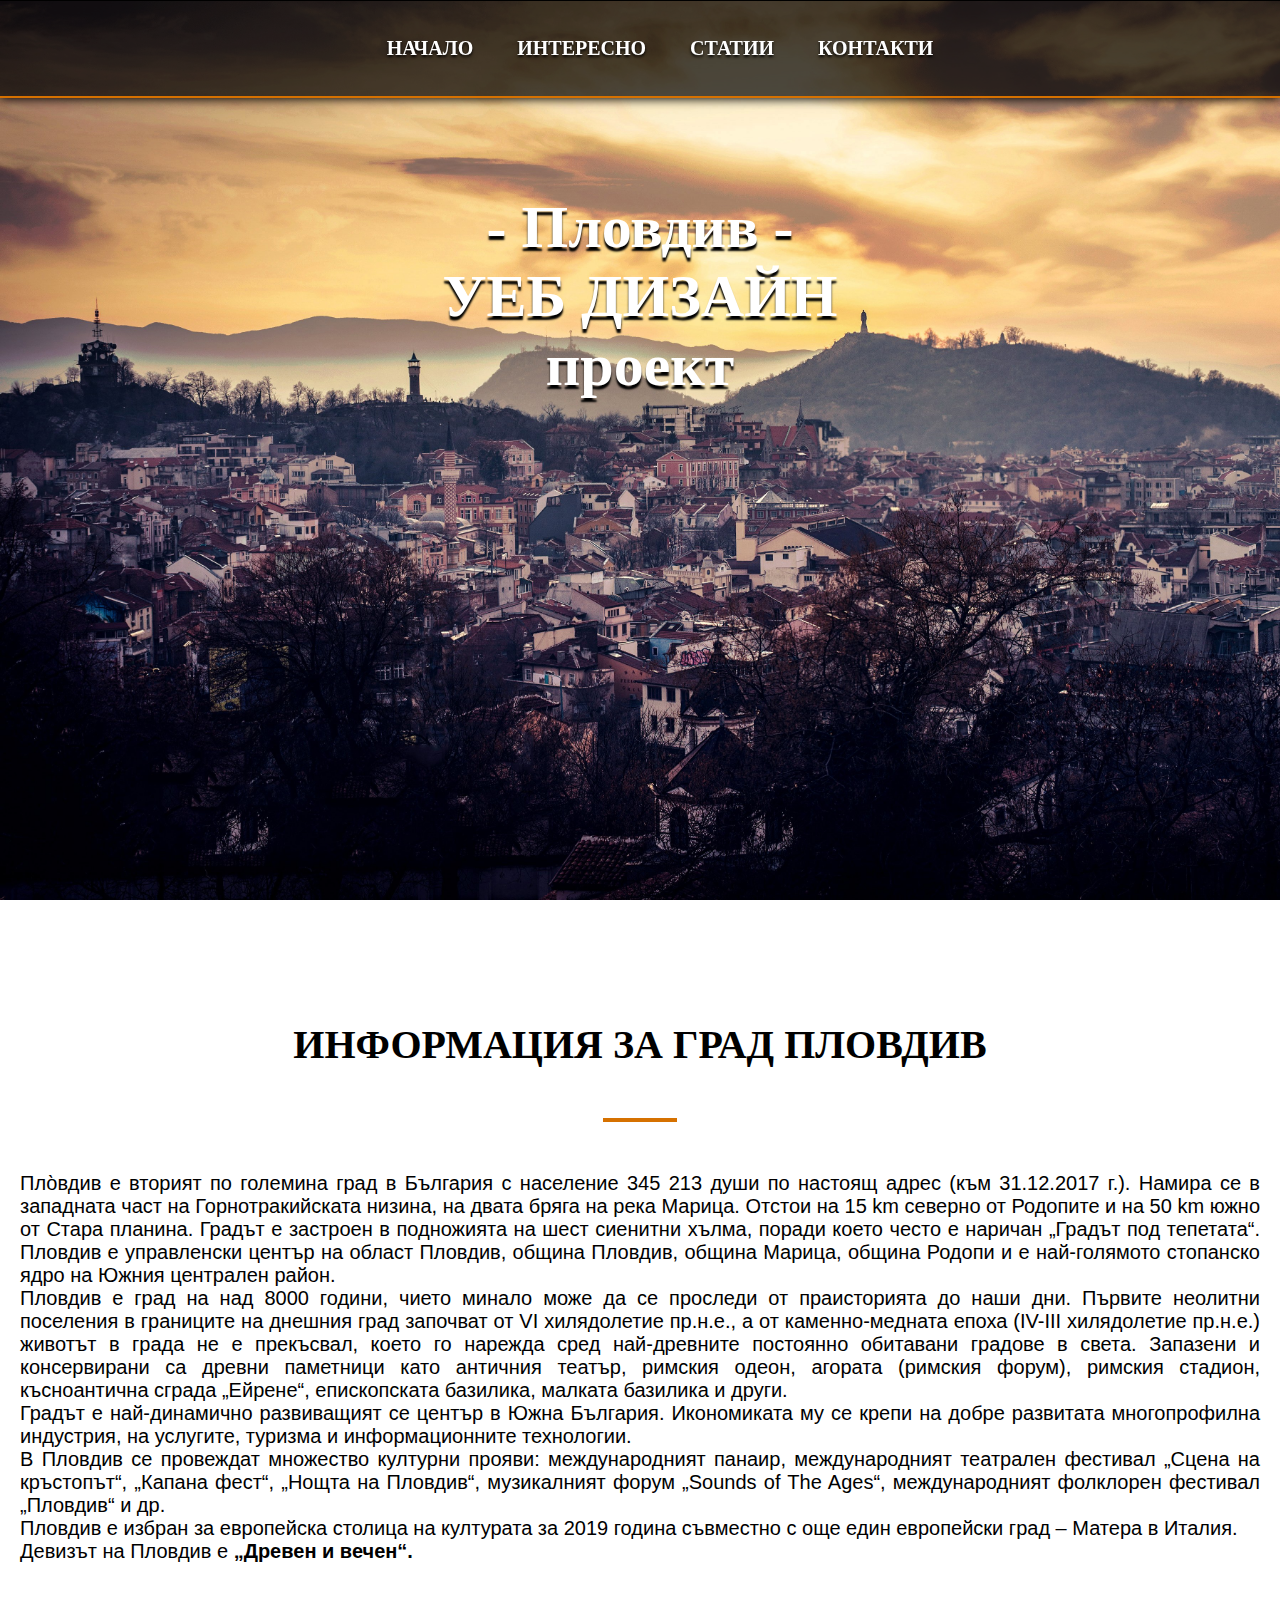
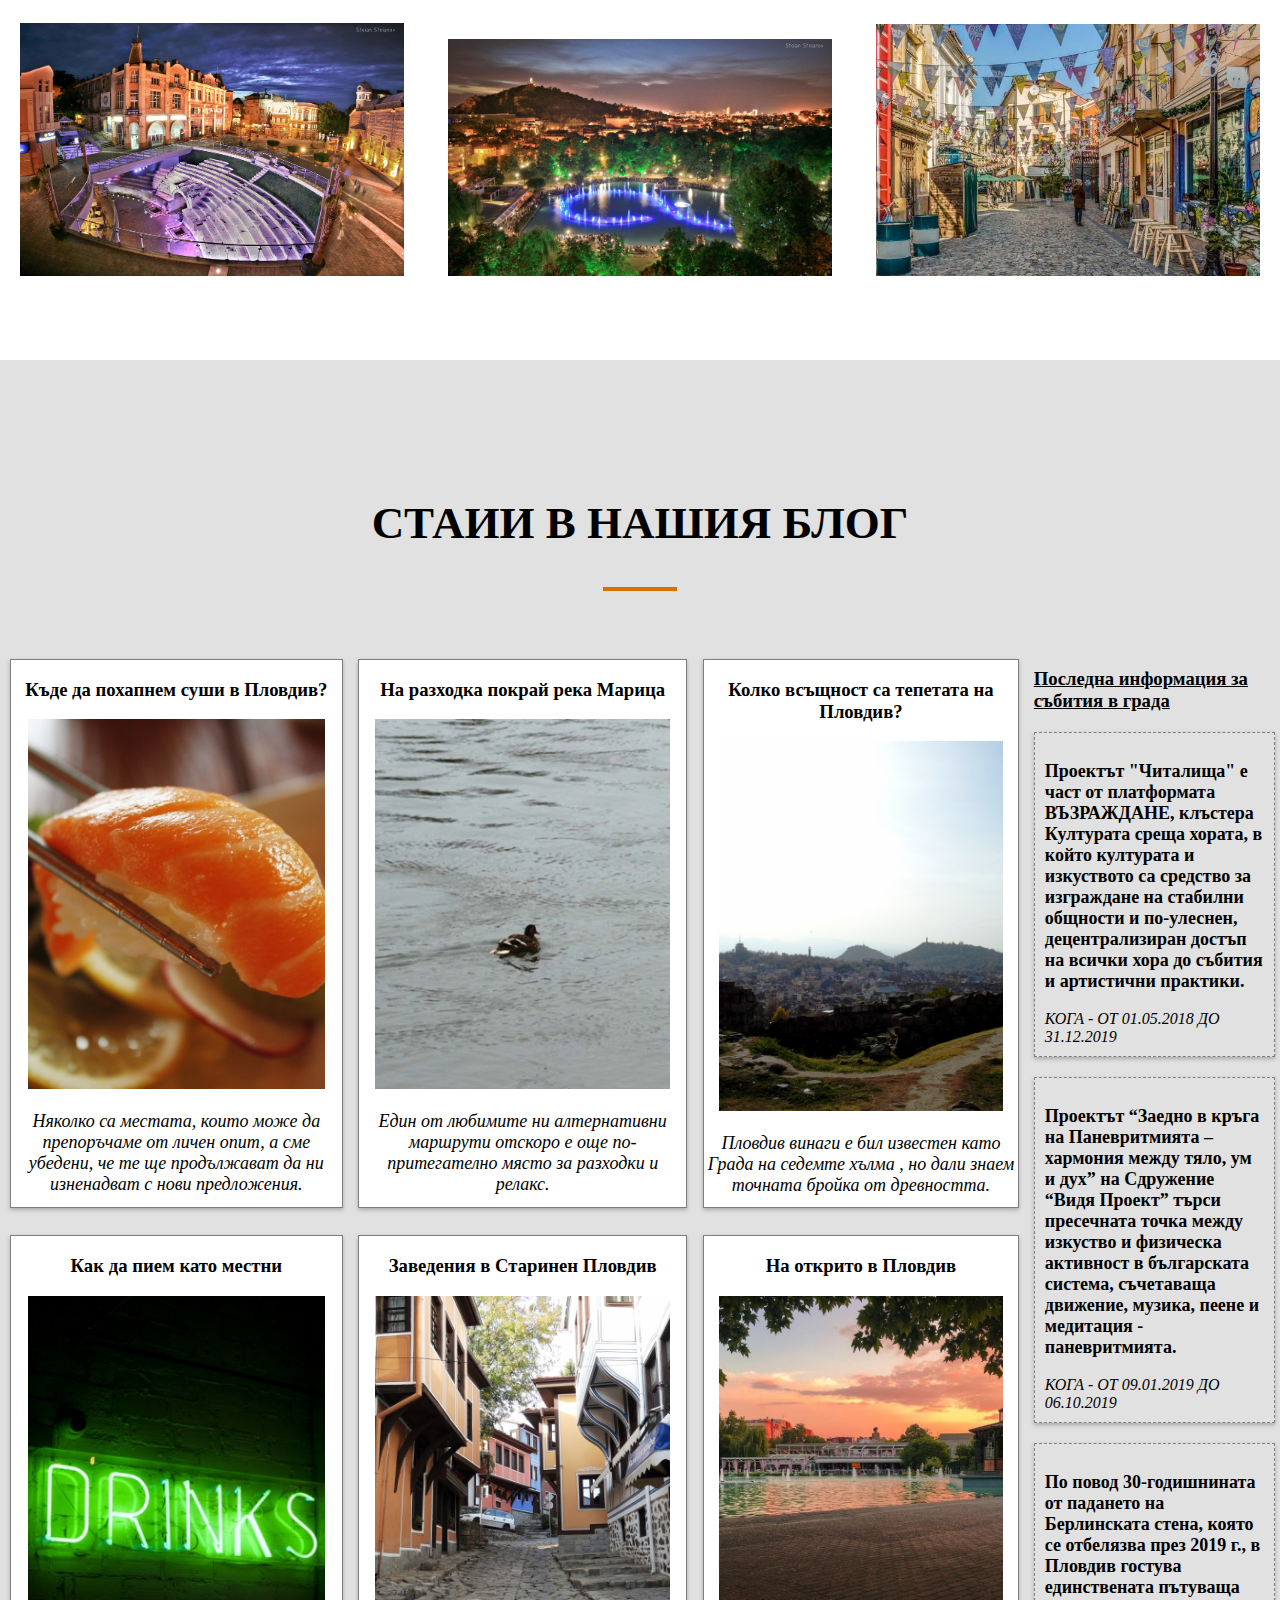
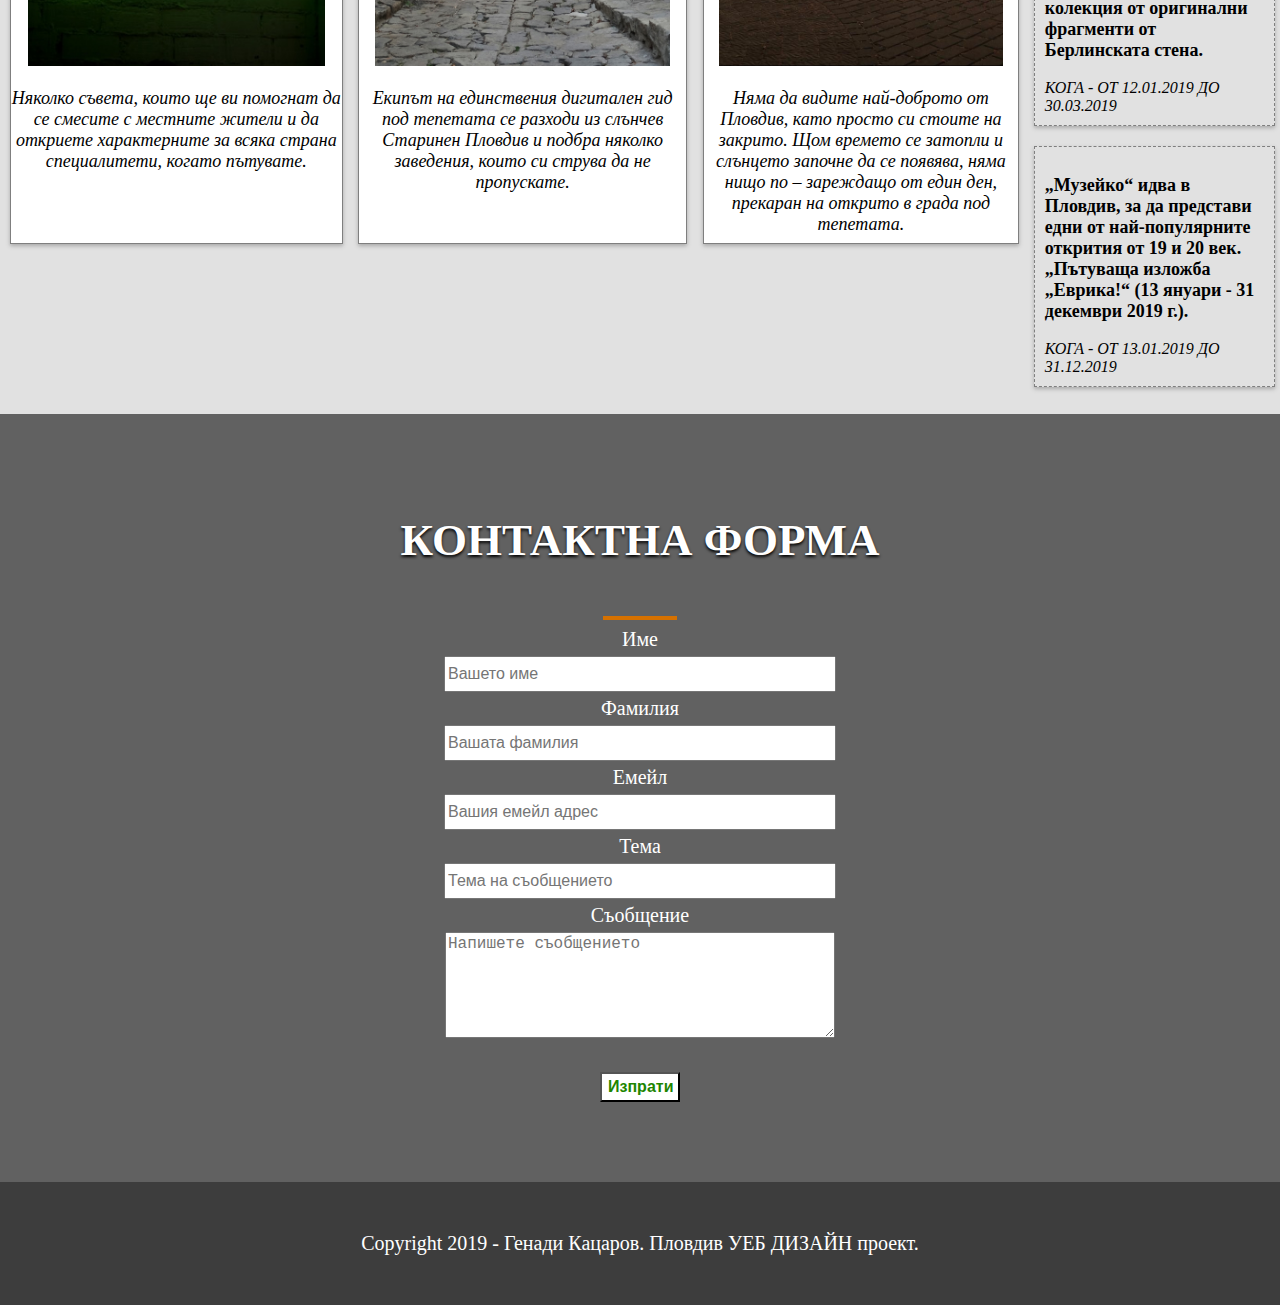
<file: Plovdiv web/index.html>
<!DOCTYPE HTML>

<html lang="bg">

<head>
	<title>Пловдив - УЕБ ДИЗАЙН проект</title>

	<meta charset="utf-8">
	<meta name="viewport" content="width=device-width, initial-scale=1">
	<meta name="description" content="" />
	<meta name="keywords" content="" />
	<meta name="author" content="" />

	<!-- Icons -->
	<link rel="stylesheet" href="https://use.fontawesome.com/releases/v5.6.3/css/all.css" integrity="sha384-UHRtZLI+pbxtHCWp1t77Bi1L4ZtiqrqD80Kn4Z8NTSRyMA2Fd33n5dQ8lWUE00s/" crossorigin="anonymous">

	<!-- main css style -->
	<link rel="stylesheet" href="style.css">

	<!-- responsive design style -->
	<link rel="stylesheet" href="media-screen.css">
</head>

<body>
  <div class="wrapper"></div>
	<header>
		<nav>
			<ul>
				<li><a href="#">Начало</li></a></li>
				<li><a href="#info">Интересно</a></li>
				<li><a href="#content">Статии</a></li>
				<li><a href="#contact">Контакти</a></li>
			</ul>
		</nav>
		<div class="welcome">
			<h1> - Пловдив - <br> УЕБ ДИЗАЙН проект</h1>
			<a href="#info"><i class="fas fa-chevron-circle-down"></i></a>
		</div>
	</header>
	
	<section id="info">
	 <h2>информация за град пловдив</h2>
		 	 	<hr>
	<p>Пло̀вдив е вторият по големина град в България с население 345 213 души по настоящ адрес (към 31.12.2017 г.). Намира се в западната част на Горнотракийската низина, на двата бряга на река Марица. Отстои на 15 km северно от Родопите и на 50 km южно от Стара планина. Градът е застроен в подножията на шест сиенитни хълма, поради което често е наричан „Градът под тепетата“. Пловдив е управленски център на област Пловдив, община Пловдив, община Марица, община Родопи и е най-голямото стопанско ядро на Южния централен район.
	<br>
	Пловдив е град на над 8000 години, чието минало може да се проследи от праисторията до наши дни. Първите неолитни поселения в границите на днешния град започват от VI хилядолетие пр.н.е., а от каменно-медната епоха (IV-III хилядолетие пр.н.е.) животът в града не е прекъсвал, което го нарежда сред най-древните постоянно обитавани градове в света. Запазени и консервирани са древни паметници като античния театър, римския одеон, агората (римския форум), римския стадион, късноантична сграда „Ейрене“, епископската базилика, малката базилика и други.
	<br>
	Градът е най-динамично развиващият се център в Южна България. Икономиката му се крепи на добре развитата многопрофилна индустрия, на услугите, туризма и информационните технологии.
	<br>
	В Пловдив се провеждат множество културни прояви: международният панаир, международният театрален фестивал „Сцена на кръстопът“, „Капана фест“, „Нощта на Пловдив“, музикалният форум „Sounds of The Ages“, международният фолклорен фестивал „Пловдив“ и др.
	<br>
	Пловдив е избран за европейска столица на културата за 2019 година съвместно с още един европейски град – Матера в Италия.
	<br>
	Девизът на Пловдив е <strong>„Древен и вечен“.</strong></p>

		<img src="images/plovdiv-3.jpg">
		 <img src="images/fontans.jpg">
		  <img src="images/kapana.jpg">

	</section>
	<section id="content">
	 <div class="contents">
	 <h2>СТАИИ В НАШИЯ БЛОГ</h2>
	 	 	<hr>
	  <div class="boxLeft">
		<article>
			<h3>Къде да похапнем суши в Пловдив?</h3>
			<img src="images/sushi.jpeg">
			<p>Няколко са местата, които може да препоръчаме от личен опит, а сме убедени, че те ще продължават да ни изненадват с нови предложения.</p>
		</article>
		
		<article>
			<h3>На разходка покрай река Марица</h3>
			<img src="images/marica.jpeg">
			<p>Един от любимите ни алтернативни маршрути отскоро е още по-притегателно място за разходки и релакс.</p>
		</article>

		<article>
			<h3>Колко всъщност са тепетата на Пловдив?</h3>
			<img src="images/tepeta.png">
			<p>Пловдив винаги е бил известен като Града на седемте хълма , но дали знаем точната бройка от древността.</p>
		</article>

		<article>
			<h3>Как да пием като местни</h3>
			<img src="images/drunk.jpeg">
			<p>Няколко съвета, които ще ви помогнат да се смесите с местните жители и да откриете характерните за всяка страна специалитети, когато пътувате.</p>
		</article>
		
		<article>
			<h3>Заведения в Старинен Пловдив</h3>
			<img src="images/resto.png">
			<p>Екипът на единствения дигитален гид под тепетата се разходи из слънчев Старинен Пловдив и подбра няколко заведения, които си струва да не пропускате.</p>
		</article>

		<article>
			<h3>На открито в Пловдив</h3>
			<img src="images/out.jpeg">
			<p>Няма да видите най-доброто от Пловдив, като просто си стоите на закрито. Щом времето се затопли и слънцето започне да се появява, няма нищо по – зареждащо от един ден, прекаран на открито в града под тепетата.</p>
		</article>
	 </div>
		<div class="boxRight">
			<aside>
				<h3>Последна информация за събития в града</h3>

				<div>
					<p>Проектът "Читалища" е част от платформата ВЪЗРАЖДАНЕ, клъстера Културата среща хората, в който културата и изкуството са средство за изграждане на стабилни общности и по-улеснен, децентрализиран достъп на всички хора до събития и артистични практики.</p>
					<i>КОГА - ОТ 01.05.2018 ДО 31.12.2019</i>
				</div>

				<div>
					<p>Проектът “Заедно в кръга на Паневритмията – хармония между тяло, ум и дух” на Сдружение “Видя Проект” търси пресечната точка между изкуство и физическа активност в българската система, съчетаваща движение, музика, пеене и медитация - паневритмията.</p>
					<i>КОГА - ОТ 09.01.2019 ДО 06.10.2019</i>
				</div>

				<div>
					<p>По повод 30-годишнината от падането на Берлинската стена, която се отбелязва през 2019 г., в Пловдив гостува единствената пътуваща колекция от оригинални фрагменти от Берлинската стена.</p>
					<i>КОГА - ОТ 12.01.2019 ДО 30.03.2019</i>
				</div>

				<div>
					<p>„Музейко“ идва в Пловдив, за да представи едни от най-популярните открития от 19 и 20 век.

					„Пътуваща изложба „Еврика!“ (13 януари - 31 декември 2019 г.).</p>
					<i>КОГА - ОТ 13.01.2019 ДО 31.12.2019</i>
				</div>
			</aside>
		</div>
	 </div>
	</section>

	<section id="contact">
		<div class="">
				<h2>КОНТАКТНА ФОРМА</h2>
			      <hr>
					<form action="#">
						<label for="fname">Име</label>
							<input type="text" id="fname" class="form-control" placeholder="Вашето име">


						<label for="lname">Фамилия</label>
							<input type="text" id="lname" class="form-control" placeholder="Вашата фамилия">

						<label for="email">Емейл</label> 
							<input type="text" id="email" class="form-control" placeholder="Вашия емейл адрес">

						<label for="subject">Тема</label>
							<input type="text" id="subject" class="form-control" placeholder="Тема на съобщението">



						<label for="message">Съобщение</label>
							<textarea name="message" id="message" cols="30" rows="10" class="form-control" placeholder="Напишете съобщението"></textarea>
							<br>
						<input type="submit" value="Изпрати" class="btn">
					</form>		
					</div>
	</section>

	<footer>
		<p>Copyright 2019 - Генади Кацаров. Пловдив УЕБ ДИЗАЙН проект.</p>
	</footer>

</body>

</html>
</file>
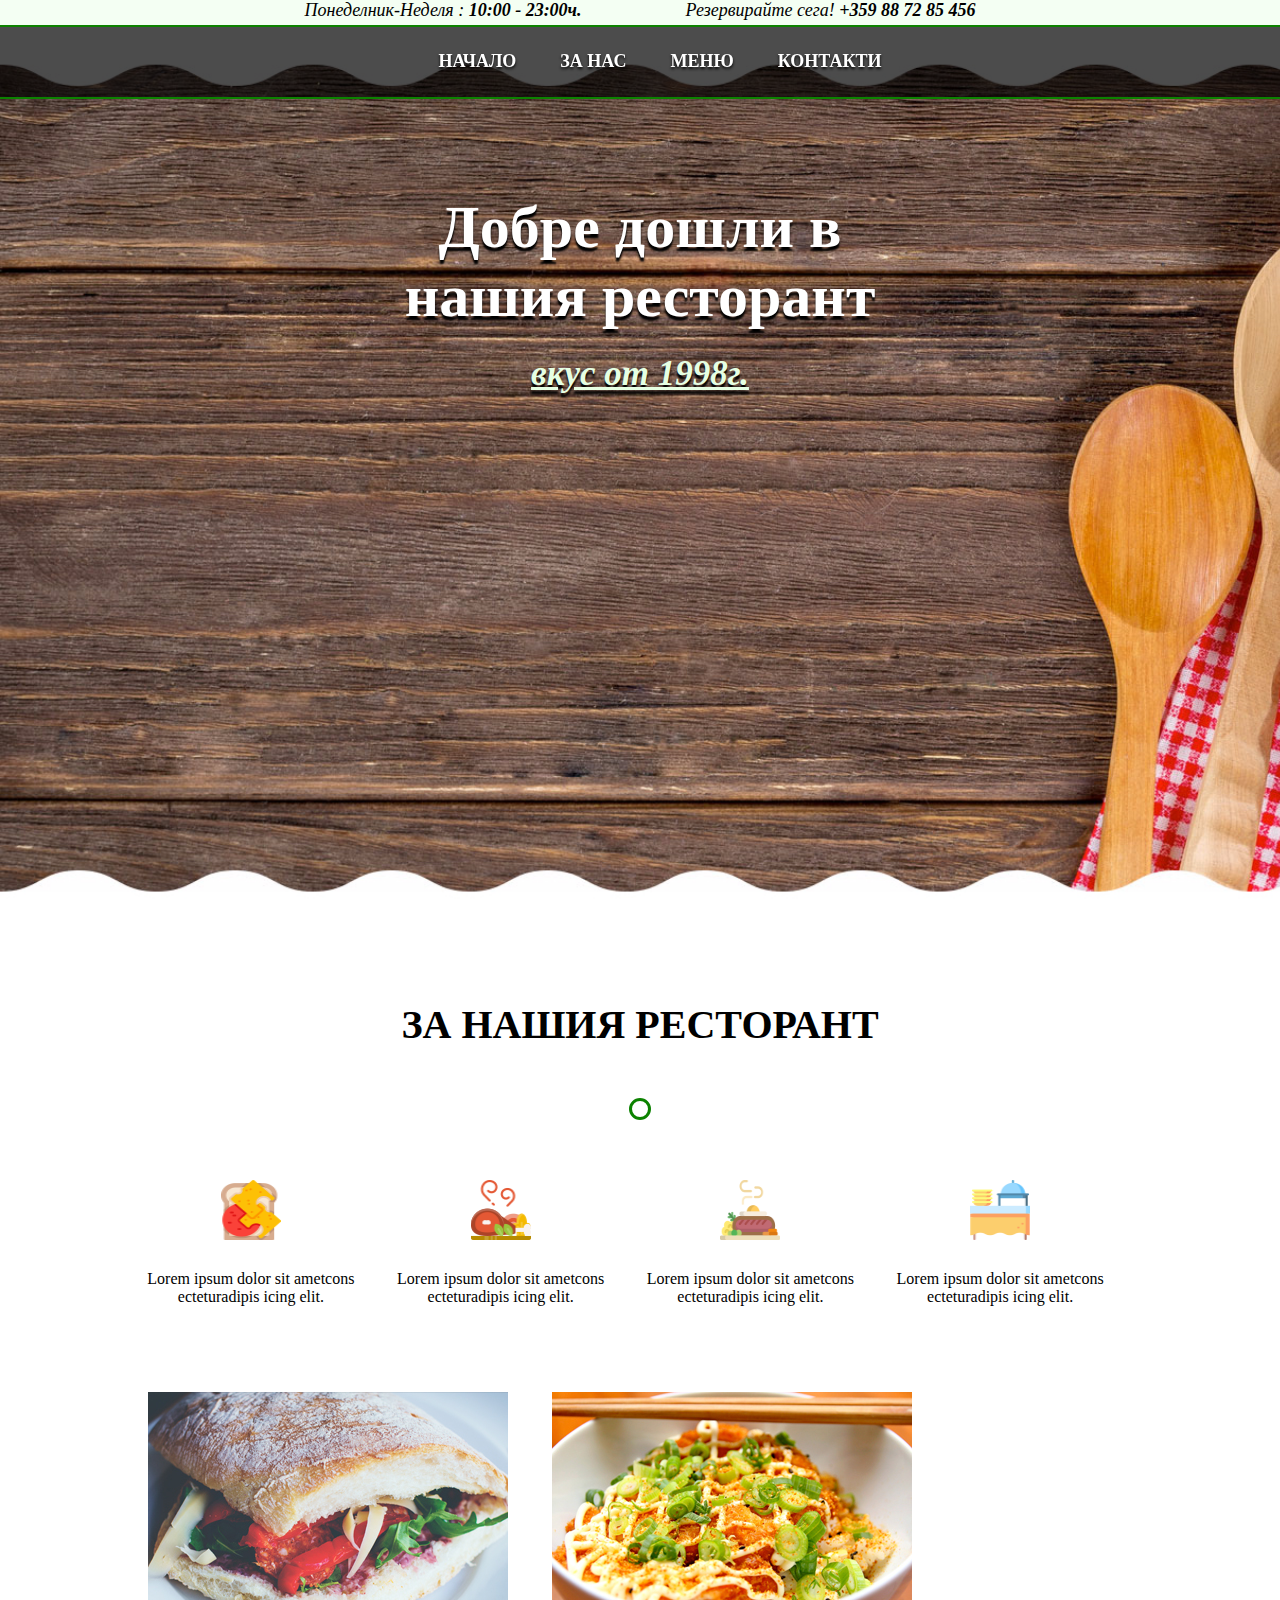
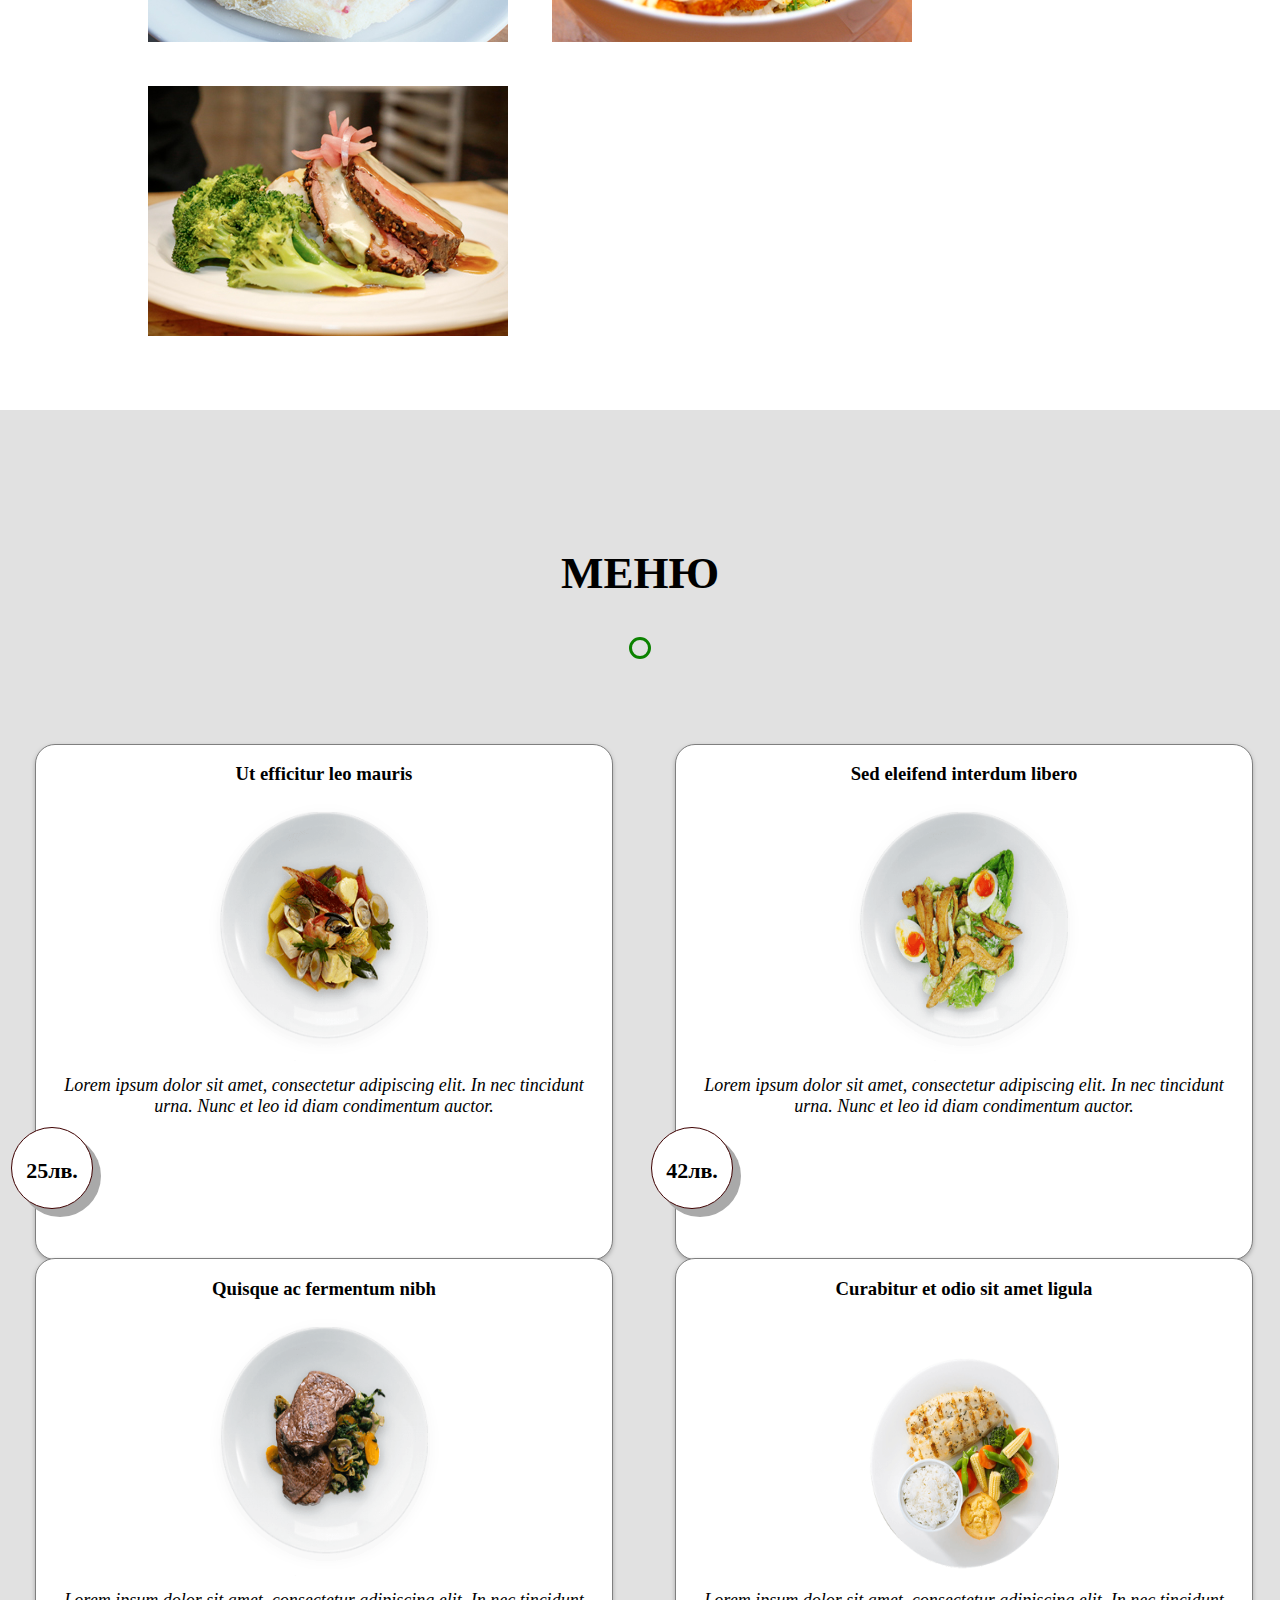
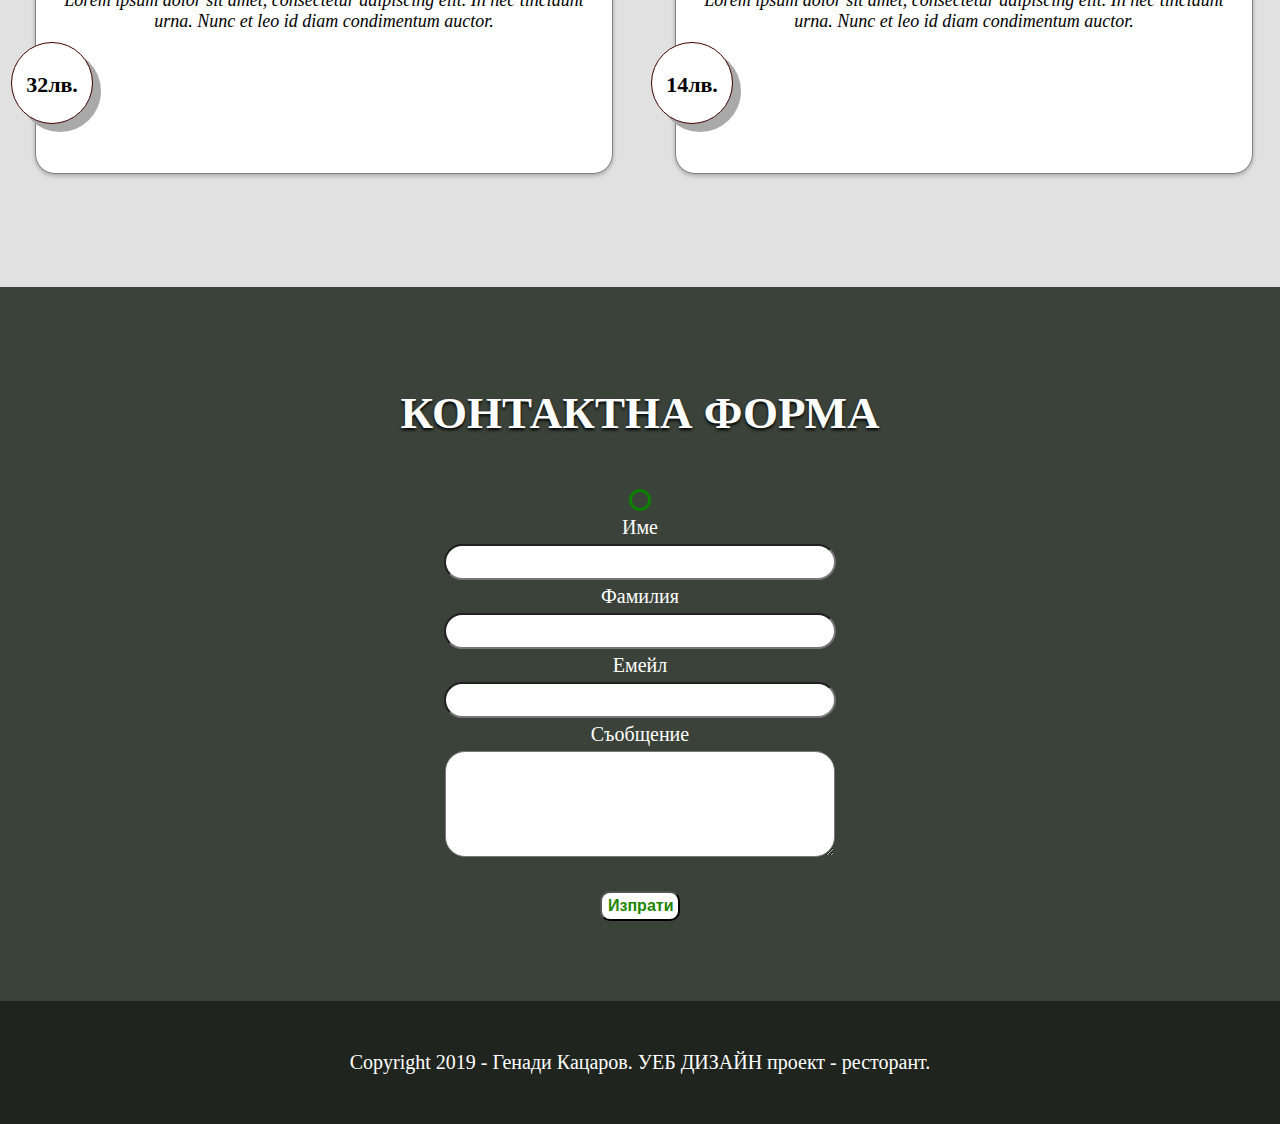
<file: Restaurant web/index.html>
<!DOCTYPE HTML>

<html lang="bg">

<head>
	<title>Ресторант - УЕБ ДИЗАЙН проект</title>

	<meta charset="utf-8">
	<meta name="viewport" content="width=device-width, initial-scale=1">
	<meta name="description" content="" />
	<meta name="keywords" content="" />
	<meta name="author" content="" />

	<!-- Icons -->
	<link rel="stylesheet" href="https://use.fontawesome.com/releases/v5.6.3/css/all.css" integrity="sha384-UHRtZLI+pbxtHCWp1t77Bi1L4ZtiqrqD80Kn4Z8NTSRyMA2Fd33n5dQ8lWUE00s/" crossorigin="anonymous">

	<!-- main css style -->
	<link rel="stylesheet" href="style.css">

	<!-- responsive design style -->
	<link rel="stylesheet" href="media-screen.css">
</head>

<body>

 <div class="callNow">
	<span><i class="far fa-calendar-alt"></i> Понеделник-Неделя : <strong>10:00 - 23:00ч.</strong></span>
	<span><i class="fas fa-phone"></i> Резервирайте сега!  <strong>+359 88 72 85 456</strong></span>
 </div>

  <div class="wrapper"></div>

	<header id="myHeader">
		<nav>
			<ul>
				<li><a href="#">Начало</li></a></li>
				<li><a href="#info">За нас</a></li>
				<li><a href="#content">Меню</a></li>
				<li><a href="#contact">Контакти</a></li>
			</ul>
		</nav>
		<div class="welcome">
			<h1>Добре дошли в нашия ресторант<br><span>вкус от 1998г.</span></h1>
			<a href="#info"><i class="far fa-arrow-alt-circle-down"></i></a>
		</div>
	</header>
	
	<section id="info">
	 <h2>За нашия ресторант</h2>
	  <hr>
		<div>
			<img src="images/f1.png">
			<p>Lorem ipsum dolor sit ametcons ecteturadipis icing elit.</p>
		</div>
		<div>
			<img src="images/f2.png">
			<p>Lorem ipsum dolor sit ametcons ecteturadipis icing elit.</p>
		</div>
		<div>
			<img src="images/f3.png">
			<p>Lorem ipsum dolor sit ametcons ecteturadipis icing elit.</p>
		</div>
		<div>
			<img src="images/f4.png">
			<p>Lorem ipsum dolor sit ametcons ecteturadipis icing elit.</p>
		</div>

	 <img src="images/d1.jpg">
	  <img src="images/d2.jpg">
	   <img src="images/d3.jpg">

	</section>
	<section id="content">
	 <div class="contents">
	 <h2>Меню</h2>
	 	 	<hr>
	  <div class="boxMenu">
		<article>
			<h3>Ut efficitur leo mauris</h3>
			<img src="images/dish-1.png">
			<p>Lorem ipsum dolor sit amet, consectetur adipiscing elit. In nec tincidunt urna. Nunc et leo id diam condimentum auctor.</p>
				<div class="price">
					<h4>25лв.</h4>
				</div>
		</article>
		
		<article>
			<h3>Sed eleifend interdum libero</h3>
			<img src="images/dish-2.png">
			<p>Lorem ipsum dolor sit amet, consectetur adipiscing elit. In nec tincidunt urna. Nunc et leo id diam condimentum auctor. </p>
				<div class="price">
					<h4>42лв.</h4>
				</div>
		</article>

		<article>
			<h3>Quisque ac fermentum nibh</h3>
			<img src="images/dish-3.png">
			<p>Lorem ipsum dolor sit amet, consectetur adipiscing elit. In nec tincidunt urna. Nunc et leo id diam condimentum auctor. </p>
				<div class="price">
					<h4>32лв.</h4>
				</div>
		</article>

		<article>
			<h3>Curabitur et odio sit amet ligula</h3>
			<img src="images/dish-4.png">
			<p>Lorem ipsum dolor sit amet, consectetur adipiscing elit. In nec tincidunt urna. Nunc et leo id diam condimentum auctor. </p>
				<div class="price">
					<h4>14лв.</h4>
				</div>
		</article>

	 </div>
	 </div>
	</section>

	<section id="contact">
		<div class="">
				<h2>КОНТАКТНА ФОРМА</h2>
			      <hr>
					<form action="#">
						<label for="fname">Име</label>
							<input type="text" id="fname" class="form-control">


						<label for="lname">Фамилия</label>
							<input type="text" id="lname" class="form-control">

						<label for="email">Емейл</label> 
							<input type="text" id="email" class="form-control">

						<label for="message">Съобщение</label>
							<textarea name="message" id="message" cols="30" rows="10" class="form-control"></textarea>
							<br>
						<input type="submit" value="Изпрати" class="btn">
					</form>		
					</div>
	</section>

	<footer>
		<p>Copyright 2019 - Генади Кацаров. УЕБ ДИЗАЙН проект - ресторант.</p>
	</footer>

</body>

</html>
</file>
<file: Plovdiv web/style.css>
html{
	margin:0;
	padding:0;
	scroll-behavior:smooth
}
body{
	margin:0;
	padding:0;
	background-color: #ffffff;
}
ul,ol{
	list-style:none;
}
hr{
	width:70px;
	border:2px solid #D67100;
}
/*___ HEADER ___*/
header {
	width:100%;
	height:100vh;
	background-image: url(images/Plovdiv_5300x2526.jpg);
	background-attachment: fixed;
	background-size: cover;
	border-top:1px solid black;
	z-index: -1;
}
.wrapper{
	width:100%;
	height:97px;
    position:fixed;
    top: 0;
    bottom: 0;
    left: 0;
    right: 0;
    opacity: 0.7;
    background: #000;
    z-index: 1;
}
.welcome{
	width:45%;
	height:300px;
	margin:15% auto;
	text-align:center;
}
	.welcome h1{
		color:#fff;
		font-size:60px;
		text-shadow: 0px 4px 2px black;
	}
	.welcome i{
		color:#fff;
		font-size:60px;
		text-shadow: 0px 4px 2px black;
	}
		.welcome i:hover{
			color:#D67100;
			transition: 0.5s;
			transform: scale(1.15);
		}
/*____ MENU ____*/
nav {
	position: fixed;
	width:100%;
	height:95px;
	border-bottom:2px solid #D67100;
	box-shadow: 0px 1px 10px black;
	 z-index: 2;
}
	nav > ul{
		text-align: center;	
	}
		nav ul > li{
			display: inline-block;
			margin:20px;
		}
			nav ul li > a{
				font-size:20px;
				color:#FFF;
				font-weight: bold;
				text-transform: uppercase;
				font-family: Tahoma;
				text-decoration: none;
				text-shadow: 0px 2px 3px black;
			}
			nav ul li > a:hover{
				color:#D67100;
				text-decoration: underline;
			}


/*___ SECTION interesting ___*/
#info{
	width:100%;
	height:100%;
	margin:20px 0 20px 0;
	padding:50px 0;
}
  #info img{
  	width:30%;
  	height:15%;
  	margin:10px 20px;
  }
	#info h2{
		margin:50px ;
		font-size:40px;
		text-align:center;
		font-weight: bold;
		text-transform: uppercase;
		font-family: Tahoma;
	}
		#info p{
			margin:50px 20px 50px 20px ;
			text-align:justify;
			font-family: Arial;
			font-size:20px;
		}

/*___ SECRION content ___*/
.contents{
	width:100%;
	height:100%;	
	padding:100px 0 100px 0 ;
	background-color: #E1E1E1;
}
.contents h2{
		color:#000000;
		font-size:45px ;
		text-align:center;
		font-weight: bold;
		text-transform: uppercase;
		font-family: Tahoma;
	}
.boxLeft{
	margin:50px 0;
	display: inline-grid;
  	grid-template-columns: auto auto auto;
	width:80%;
	height:100%;
}
.boxRight{
	margin:50px 3px 0 0;
	width:19%;
	height:100%;
	float:right;
}

/* ___ ARTICLE left ___*/
article{
	margin:10px;
	width:95%;
	height:95%;
	text-align:center;
	background-color: #fff;
	box-shadow:0px 2px 4px darkgrey;
	border:1px solid #7F7F7F;
}
	article img{
		width:90%;
		height:370px;
	}
	article p{
		font-style:italic;
		font-size:18px;
	}

/* ___ ASIDE right ___*/
aside h3{
	text-decoration: underline;
}
	aside div{
		width:90%;
		height:100%;
		margin:20px 0;
		padding:10px;
		border:1px dashed #7F7F7F;
		box-shadow:0px 2px 4px darkgrey;
	}
	aside p {
		font-weight: bold;
		font-size:18px;
	}

/* ___ SECTION contact ___*/
#contact {
	width:100%;
	height:100%;
	padding:50px 0;
	text-align:center;
	background-color: #616161;
}
	#contact h2{
		color:#FFFFFF;
		font-size:45px ;
		margin:50px ;
		text-align:center;
		font-weight: bold;
		text-transform: uppercase;
		font-family: Tahoma;
		text-shadow: 0px 2px 3px black;
	}
		#contact label{
			margin:5px 0;
			font-size:20px;
			color:#fff;
			display: block;
		}
			#contact input{
				font-size:16px;
				width:30%;
				height:30px;
			}
			#contact textarea{
				font-size:16px;
				width:30%;
				height:100px;
			}
			 .btn{
			 	margin:30px;
				width:80px !important;
				background-color: #fff;
				font-weight:bold;
				color:#208500;
			}

/*___ FOOTER ___*/
footer{
	width:100%;
	background-color:#3D3D3D;
	padding:30px 0;
}
	footer p{
		color:#FFFFFF;
		font-size:20px;
		text-align: center;
	}
</file>
<file: Plovdiv web/media-screen.css>
@media screen and (max-width: 1200px) {
.boxLeft{
	width:100%;
    grid-template-columns: auto auto;
}
.boxRight{
	width:100%;
	text-align:center;
	float:none;
	margin: auto;
}
}

@media screen and (max-width: 768px) {

.welcome{
	width:90%;
	margin:40% auto;
}

nav ul > li{
	display: inline-block;
	margin:20px 5px;
}
nav ul li > a{
	font-size:16px;
}

#info h2{
	font-size:25px;
}
#info p{
	font-size:17px;
}
#info img{
	width:90%;
	display: block;
	margin:2px auto;
}

.contents h2{
	font-size:25px;
}
.boxLeft{
	width:100%;
    grid-template-columns: auto;

}
.boxRight{
	width:100%;
	text-align:center;
	float:none;
	margin: auto;
}
aside div{
	margin:auto;
}

#contact h2{
	font-size:25px;
}
#contact input{
	width:90%;
}
#contact textarea{
	width:90%;
}
.btn{
	margin:30px;
	width:100px !important;
}
}
</file>
<file: Restaurant web/style.css>
html{
	margin:0;
	padding:0;
	scroll-behavior:smooth
}
body{
	margin:0;
	padding:0;
	background-color: #ffffff;
}
ul,ol{
	list-style:none;
}
hr{
	width:16px;
	height:16px;
	margin:auto;
	border-radius: 50%;
	border:3px solid #0C8200;
}
/*___ HEADER ___*/
header {
	width:100%;
	height:100vh;
	background-image: url(images/background.jpg);
	background-attachment: fixed;
	background-size: cover;
	border-top:1px solid black;
	z-index: -1;
}
.callNow{
	position: fixed;
	width:100%;
	height:25px;
	top:0;
	left:0;
	background-color:#F4FFF3;
	text-align:center;
	z-index: 2;
}
	.callNow span{
		margin:0 50px;
		font-size:18px;
		font-style:italic;
	}
.wrapper{
	position:fixed;
	width:100%;
	height:72px;
    top: 25px;
    bottom: 0;
    left: 0;
    right: 0;
    opacity: 0.7;
    background: #000;
    z-index: 1;
}
.welcome{
	width:45%;
	height:300px;
	margin:15% auto;
	text-align:center;
}
	.welcome h1{
		color:#fff;
		font-size:60px;
		text-shadow: 0px 4px 2px black;
	}
		.welcome h1 span{
			color:#E6FFE3;
			text-decoration: underline;
			font-size:35px;
			font-style:italic;
		}
	.welcome i{
		color:#fff;
		font-size:60px;
		text-shadow: 0px 4px 2px black;
	}
		.welcome i:hover{
			color:#0C8200;
			transition: 0.5s;
			transform: scale(1.15);
		}
/*____ MENU ____*/
nav {
	position: fixed;
	top:25px;
	width:100%;
	height:70px;
	border-bottom:2px solid #0C8200;
	border-top:2px solid #0C8200;
	z-index: 2;
}
	nav > ul{
		text-align: center;	
	}
		nav ul > li{
			display: inline-block;
			margin:8px 20px 0 20px;
		}
			nav ul li > a{
				font-size:18px;
				color:#FFF;
				font-weight: bold;
				text-transform: uppercase;
				font-family: Tahoma;
				text-decoration: none;
				text-shadow: 0px 2px 3px black;
			}
			nav ul li > a:hover{
				color:#0C8200;
				font-style: italic;
			}


/*___ SECTION interesting ___*/
#info{
	width:80%;
	height:100%;
	margin:auto;
	padding:50px 0;
}
	#info div{
		width:24%;
		height:100%;
		margin:50px 0 50px 0;
		text-align:center;
		display:inline-block;
	}
	#info img{
		margin:20px;
	}
	  #info img:hover{
	  	  box-shadow:;
		  transition: 0.2s;
		  transform: scale(1.05);
	  }
 		#info div img{
  			width:60px;
  			height:60px;
  			margin:10px 20px;
  		}
		#info h2{
			margin:50px ;
			font-size:40px;
			text-align:center;
			font-weight: bold;
			text-transform: uppercase;
			font-family: Tahoma;
		}

/*___ SECRION content ___*/
.contents{
	width:100%;
	height:100%;	
	padding:100px 0 100px 0 ;
	background-color: #E1E1E1;
}
.contents h2{
		color:#000000;
		font-size:45px ;
		text-align:center;
		font-weight: bold;
		text-transform: uppercase;
		font-family: Tahoma;
	}
.boxMenu{
	margin:50px 0;
	display: inline-grid;
  	grid-template-columns: auto auto;
	width:100%;
	height:100%;
}


/* ___ ARTICLES ___*/
article{
	width:90%;
	height:100%;
	margin:35px;
	text-align:center;
	background-color: #fff;
	box-shadow:0px 2px 4px darkgrey;
	border:1px solid #7F7F7F;
	border-radius: 20px;
}
article .price{
	position:relative;
	bottom:0;
	left:-25px;
	width:80px;
	height:80px;
	border-radius: 50%;
	border:1px solid #3E0000;
	background-color: #FFFFFF;
	text-align:center;
	box-shadow:8px 8px 0px darkgrey;
	}
  article .price h4{
  	color: black;
  	font-size:22px;
  }
  article:hover > .price{
  	transition: 0.4s;
  	background-color: #CA3737;
  }
  article:hover > .price h4{
    transition: 0.4s;
    color: white;
  }
	article img{
		width:40%;
		height:50%;
	}
	article p{
		margin:10px;
		font-style:italic;
		font-size:18px;
	}

/* ___ SECTION contact ___*/
#contact {
	width:100%;
	height:100%;
	padding:50px 0;
	text-align:center;
	background-color: #3A4239;
}
	#contact h2{
		color:#FFFFFF;
		font-size:45px ;
		margin:50px ;
		text-align:center;
		font-weight: bold;
		text-transform: uppercase;
		font-family: Tahoma;
		text-shadow: 0px 2px 3px black;
	}
		#contact label{
			margin:5px 0;
			font-size:20px;
			color:#fff;
			display: block;
		}
			#contact input{
				font-size:16px;
				width:30%;
				height:30px;
				border-radius: 20px;
			}
			#contact textarea{
				font-size:16px;
				width:30%;
				height:100px;
				border-radius: 20px;
			}
			 .btn{
			 	margin:30px;
				width:80px !important;
				background-color: #fff;
				font-weight:bold;
				color:#208500;
				border-radius: 10px !important;
			}

/*___ FOOTER ___*/
footer{
	width:100%;
	background-color:#1F251E;
	padding:30px 0;
}
	footer p{
		color:#FFFFFF;
		font-size:20px;
		text-align: center;
	}
</file>
<file: Restaurant web/media-screen.css>
@media screen and (max-width: 1200px) {
article img{
	width:40%;
	height:40%;
}
}

@media screen and (max-width: 768px) {

.welcome{
	width:90%;
	margin:40% auto;
}
.wrapper{
	top:42px;
}
nav{
	top:42px;
}
nav ul > li{
	display: inline-block;
	margin:20px 5px;
}
nav ul li > a{
	font-size:16px;
}

#info h2{
	font-size:30px;
}
#info p{
	font-size:17px;
}
#info img{
	width:100%;
	display: block;
	margin:10px auto;
}

.contents h2{
	font-size:30px;
}
.boxMenu{
	width:100%;
    grid-template-columns: auto;
}
article img{
	margin:0px 0px 30px 0px;
	width:40%;
	height:35%;
}

#contact h2{
	font-size:30px;
}
#contact input{
	width:90%;
}
#contact textarea{
	width:90%;
}
.btn{
	margin:30px;
	width:100px !important;
}
}
</file>
